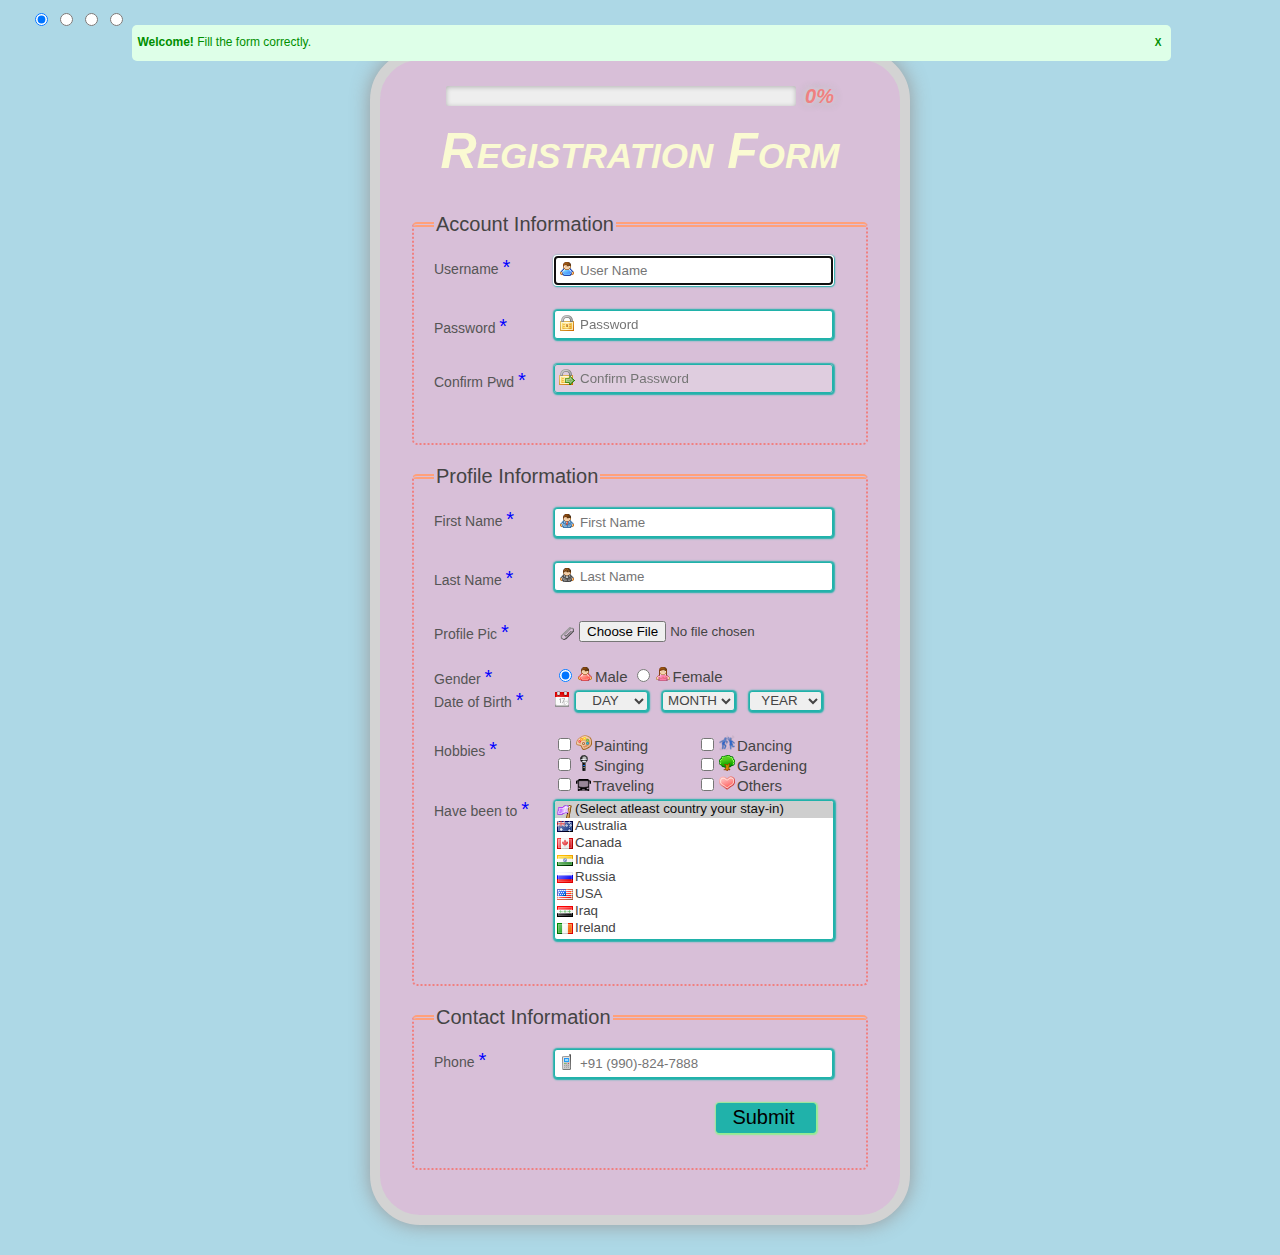
<file: index.html>
<!DOCTYPE html>  
<html lang="en"><head>  
<meta content="text/html;charset=utf-8" http-equiv="Content-Type">
<meta content="utf-8" http-equiv="encoding">
<title>JavaScript Form Validation using a sample registration form</title>  
<link rel='stylesheet' href='validation.css' type='text/css' />  
<script src="validations.js"></script>
<script src="validation.js"></script>  
</head>  
<body bgcolor="lightblue" onload="document.forms['registration']['userid'].focus();" > 

<!-- STATUS BAR DISPLAY ON TOP -->
<p id="status1"><b>Welcome!</b> Fill the form correctly. <a id="close" onclick="document.getElementById('status1').style.display='none';">X</a></p>
<p id="status3"><b>Well done!</b> You successfully read this important alert message and completed filling form correctly. <a id="close" onclick="document.getElementById('status3').style.display='none';">X</a></p>
<p id="status2"><b>Well done!</b> Form submitted successfully. <a id="close" onclick="document.getElementById('status2').style.display='none';">X</a></p>

<!-- BACK GROUND COLOR CHANGING PROPERTIES -->
<div style="top:-20px;position:relative;">
<input type="radio" name="name" onclick="check(this.value)" value="lightblue" checked />
<input type="radio" name="name" onclick="check(this.value)" value="lightpink" />
<input type="radio" name="name" onclick="check(this.value)" value="lightcyan" />
<input type="radio" name="name" onclick="check(this.value)" value="lightgreen" />
</div>
<div id="main">

<!-- PROGRESS BAR -->
<header id="top">
<progress value="0" max="100" id="state" >
<div pseudo="-webkit-progress-inner-element">
<div pseudo="-webkit-progress-bar">
<div pseudo="-webkit-progress-value" style="width:100%;"></div>
</div>
</div>
</progress>
<p id="percentage">0%</p>
</header>


<!-- REGISTRATION FORM -->
<h1>Registration Form</h1>  
<form name='registration' onSubmit="return pageRedirect();" autocomplete="off" method="post">  
<ul>  

<!-- ACCOUNT INFORMATION-->
<fieldset>
<legend>Account Information</legend>

<li><label>Username <span id="u_name">*</span><div id="tick"><img src="icons/tick.png" alt="tick" id="right1" class="r_w" /><img src="icons/wrong.png" alt="cross" id="wrong1" class="r_w" /></div></label></li>
<li> <span id="view"><img src="icons/user.png" alt="U_N" /></span><input type="text" name="userid" placeholder="User Name" size="12" onchange=" isAlphanumeric(registration.userid,registration.passid,5,12,'USERNAME',u_name,right1,wrong1,state,percentage,status3,un_er)" /><p id="un_er"></p></li>  
<li><label>Password <span id="pwd">*</span><div id="tick"><img src="icons/tick.png" alt="tick" id="right2" class="r_w" /><img src="icons/wrong.png" alt="cross" id="wrong2" class="r_w" /></div></label></li>  
<li><span id="view"><img src="icons/lock.png" alt="Pwd" /></span><input type="password" name="passid" placeholder="Password" onchange=" isPassword(registration.passid,registration.confirm_passid,registration.first_name,4,6,'PASSWORD','CONFIRM PASSWORD',pwd,con_pwd,right2,right3,wrong2,wrong3,state,percentage,status3,pw_er,cp_er)"/><p id="pw_er"></p></li> 
<li><label>Confirm Pwd <span id="con_pwd">*</span><div id="tick"><img src="icons/tick.png" alt="tick" id="right3" class="r_w" /><img src="icons/wrong.png" alt="cross" id="wrong3" class="r_w" /></div></label></li>  
<li><span id="view"><img src="icons/lock_go.png" alt="C_Pwd" /></span><input type="password" id="disab" disabled name="confirm_passid" placeholder="Confirm Password" onchange=" isConfirmPassword(registration.passid,registration.confirm_passid,registration.first_name,'CONFIRM_PASSWORD',con_pwd,right3,wrong3,state,percentage,status3,cp_er)"/><p id="cp_er"></p></li>
</fieldset> 



<!-- PROFILE INFORMATION -->
<fieldset>
<legend>Profile Information</legend>

<li><label>First Name <span id="first_n">*</span><div id="tick"><img src="icons/tick.png" alt="tick" id="right4" class="r_w" /><img src="icons/wrong.png" alt="cross" id="wrong4" class="r_w" /></div></label></li>  
<li><span id="view"><img src="icons/user_suit.png" alt="F_UN" /></span><input type="text" name="first_name" placeholder="First Name" onchange="isAlphabetWithoutSpace(registration.first_name,registration.last_name,2,6,'FIRSTNAME',first_n,right4,wrong4,state,percentage,status3,fn_er)"/><p id="fn_er"></p></li>  
<li><label>Last Name <span id="last_n">*</span><div id="tick"><img src="icons/tick.png" alt="tick" id="right5" class="r_w" /><img src="icons/wrong.png" alt="cross" id="wrong5" class="r_w" /></div></label></li>  
<li><span id="view"><img src="icons/user_gray.png" alt="L_UN" /></span><input type="text" name="last_name" placeholder="Last Name" onchange="isAlphabetWithSpace_Dot(registration.last_name,registration.file_name,2,15,'LASTNAME',last_n,right5,wrong5,state,percentage,status3,ln_er)"/><p id="ln_er"></p></li>  
<li><label>Profile Pic <span id="file_n">*</span><div id="tick"><img src="icons/tick.png" alt="tick" id="right6" class="r_w" /><img src="icons/wrong.png" alt="cross" id="wrong6" class="r_w" /></div></label></li>
<li><span id="vie"><img src="icons/attach.png" alt="pic" /></span><input type="file" name="file_name" id="file_name" onchange="file_validation(registration.file_name,registration.sex[0],'FILE','jpg,png,gif',file_n,right6,wrong6,state,percentage,status3,fi_er)"><p id="fi_er"></p></li>  
<li><label>Gender <span id="gender">*</span><div id="tick"><img src="icons/tick.png" alt="tick" id="right7" class="r_w" /><img src="icons/wrong.png" alt="cross" id="wrong7" class="r_w" /></div></label></li>
<input type="radio" name="sex" value="Male" checked onblur="gender_validation(registration.sex[0],registration.dob1,gender,right7,wrong7,state,percentage,status3)"/><span id="sex_gender" ><span id="view1"><img src="icons/user_red.png" alt="male_pic" /></span>Male</span>
<input type="radio" name="sex" value="Female" onclick="gender_validation(registration.sex[1],registration.dob1,gender,right7,wrong7,state,percentage,status3)"/><span id="sex_gender" ><span id="view1"><img src="icons/user_female.png" alt="female_pic" /></span>Female</span> 

<li><label>Date of Birth <span id="db">*</span><div id="tick"><img src="icons/tick.png" alt="tick" id="right8" class="r_w" /><img src="icons/wrong.png" alt="cross" id="wrong8" class="r_w" /></div></label></li>
<li><img src="icons/date.png" alt="DoB" /><select id="dat1" name="dob1" onchange="dob1select(registration.dob1,registration.dob2,registration.dob3,registration.hob[0],'DAY',db,right8,wrong8,state,percentage,status3,dt_er)">  
<option style="text-align:center; " value="default" selected="" >DAY</option>  
<option value="01" >01</option>  
<option value="02" >02</option>  
<option value="03" >03</option>  
<option value="04" >04</option>  
<option value="05" >05</option>  
<option value="06" >06</option>  
<option value="07" >07</option>  
<option value="08" >08</option>  
<option value="09" >09</option>  
<option value="10" >10</option>  
<option value="11" >11</option>  
<option value="12" >12</option>  
<option value="13" >13</option>  
<option value="14" >14</option>  
<option value="15" >15</option>  
<option value="16" >16</option>  
<option value="17" >17</option>  
<option value="18" >18</option>  
<option value="19" >19</option>  
<option value="20" >20</option>  
<option value="21" >21</option>  
<option value="22" >22</option>  
<option value="23" >23</option>  
<option value="24" >24</option>  
<option value="25" >25</option>  
<option value="26" >26</option>  
<option value="27" >27</option>  
<option value="28" >28</option>  
<option value="29" >29</option>  
<option value="30" >30</option>  
<option value="31" >31</option>  
</select>
<select  id="dat2" name="dob2" onchange="dob2select(registration.dob2,registration.dob1,registration.dob3,registration.hob[0],'MONTH','DAY','YEAR',db,right8,wrong8,state,percentage,status3,dt_er)">  
<option style="text-align:center; " value="default" selected="" > MONTH </option>  
<option value="jan" >Jan</option>  
<option value="Feb" >Feb</option>  
<option value="Mar" >Mar</option>  
<option value="Apl" >Apl</option>  
<option value="May" >May</option>
<option value="Jun" >Jun</option>  
<option value="Jul" >Jul</option>  
<option value="Aug" >Aug</option>  
<option value="Sep" >Sep</option>  
<option value="Oct" >Oct</option>  
<option value="Nov" >Nov</option>  
<option value="Dec" >Dec</option>    
</select>
<select  id="dat3" name="dob3" onchange="dob3select(registration.dob3,registration.dob1,registration.dob2,registration.hob[0],'YEAR','DAY','MONTH',db,right8,wrong8,state,percentage,status3,dt_er)">  
<option style="text-align:center; " value="default" selected="" > YEAR </option>  
<option value="1991" >1991</option>
<option value="1992" >1992</option>
<option value="1993" >1993</option>
<option value="1994" >1994</option>
<option value="1995" >1995</option>
<option value="1996" >1996</option>
<option value="1997" >1997</option>
<option value="1998" >1998</option>
<option value="1999" >1999</option>  
<option value="2000" >2000</option>  
<option value="2001" >2001</option>  
<option value="2002" >2002</option>  
<option value="2003" >2003</option>  
<option value="2004" >2004</option>  
<option value="2005" >2005</option>  
<option value="2006" >2006</option>  
<option value="2007" >2007</option>  
<option value="2008" >2008</option>  
<option value="2009" >2009</option>  
<option value="2010" >2010</option>  
<option value="2011" >2011</option>  
<option value="2012" >2012</option>  
<option value="2013" >2013</option>  
<option value="2014" >2014</option>  
<option value="2015" >2015</option>  
<option value="2016" >2016</option>  
<option value="2017" >2017</option>  
<option value="2018" >2018</option>  
</select><p id="dt_er"></p></li>  

<li><label>Hobbies <span id="hobby">*</span><div id="tick"><img src="icons/tick.png" alt="tick" id="right9" class="r_w" /><img src="icons/wrong.png" alt="cross" id="wrong9" class="r_w" /></div></label></li>
<div id="hobb">
<div id="hobb1">
<span style="float:left;padding-right:20px"><input type="checkbox" name="hob" value="Painting" onchange="checkbox_validation(registration.hob,'HOBBIES',hobby,right9,wrong9,state,percentage,status3,ho_er)" /><span id="hobbies" ><span id="view1"><img src="icons/palette.png" alt="pic" /></span>Painting</span>
<br /><input type="checkbox" name="hob" value="Singing" onchange="checkbox_validation(registration.hob,'HOBBIES',hobby,right9,wrong9,state,percentage,status3,ho_er)" /><span id="hobbies" ><span id="view1"><img src="icons/mic.png" alt="pic" /></span>Singing</span> 
<br /><input type="checkbox" name="hob" value="Traveling" onchange="checkbox_validation(registration.hob,'HOBBIES',hobby,right9,wrong9,state,percentage,status3,ho_er)" /><span id="hobbies" ><span id="view1"><img src="icons/bus.png" alt="pic" /></span>Traveling</span> 
</span><span style="float:right;"></div>
<div id="hobb2">
<input type="checkbox" name="hob" value="Dancing" onchange="checkbox_validation(registration.hob,'HOBBIES',hobby,right9,wrong9,state,percentage,status3,ho_er)" /><span id="hobbies" ><span id="view1"><img src="icons/dance.png" alt="pic" /></span>Dancing</span> 
<br /><input type="checkbox" name="hob" value="Gardening" onchange="checkbox_validation(registration.hob,'HOBBIES',hobby,right9,wrong9,state,percentage,status3,ho_er)" /><span id="hobbies" ><span id="view1"><img src="icons/tree.png" alt="pic" /></span>Gardening</span> 
<br /><input type="checkbox" name="hob" value="Others" onchange="checkbox_validation(registration.hob,'HOBBIES',hobby,right9,wrong9,state,percentage,status3,ho_er)" /><span id="hobbies" ><span id="view1"><img src="icons/heart.png" alt="pic" /></span>Others</span> 
</span></div></div> <br />
<p id="ho_er"></p>

<li><label>Have been to <span id="cnty">*</span><div id="tick"><img src="icons/tick.png" alt="tick" id="right10" class="r_w" /><img src="icons/wrong.png" alt="cross" id="wrong10" class="r_w" /></div></label></li>
<li><select   multiple id="sel" name="country" onchange="multiple_select_validation(registration.country,'SELECT COUNTRIES YOU HAVE BEEN TO OR ATLEAST ONE',cnty,right10,wrong10,state,percentage,status3,co_er)" onblur="document.forms['registration']['phno'].focus();">  
<option style="background-image:url('icons/flag_purple.png') ;"  value="default" selected="" >(Select atleast country your stay-in)</option>  
<option style="background-image:url('png/au.png') ;" value="Australia" >Australia</option>  
<option style="background-image:url('png/ca.png') ;" value="Canada" >Canada</option>  
<option style="background-image:url('png/in.png') ;" value="India" >India</option>  
<option style="background-image:url('png/ru.png') ;" value="Russia" >Russia</option>  
<option style="background-image:url('png/us.png') ;" value="USA" >USA</option>  
<option style="background-image:url('png/iq.png') ;" value="Iraq" >Iraq</option>  
<option style="background-image:url('png/ie.png') ;" value="Ireland" >Ireland</option>  
</select><p id="co_er"></p></li>  
</fieldset>

<!-- CONTACT INFORMATION -->
<fieldset>
<legend>Contact Information</legend>

<li><label>Phone <span id="phone">*</span><div id="tick"><img src="icons/tick.png" alt="tick" id="right11" class="r_w" /><img src="icons/wrong.png" alt="cross" id="wrong11" class="r_w" /></div></label></li>  
<li><span id="view"><img src="icons/phone.png" alt="phone" /></span><input type="text" name="phno"  placeholder="+91 (990)-824-7888" onchange="phone_validations(registration.phno,registration.submit,'PHONE NUMBER','+99 (999)-999-9999',phone,right11,wrong11,state,percentage,status3,ph_er)"/><p id="ph_er"></p></li>  

<li><input type="submit" name="submit" value="Submit" /></li>  
</fieldset>
</ul>  
</form> 
</div> 
</body>  
</html>
</file>
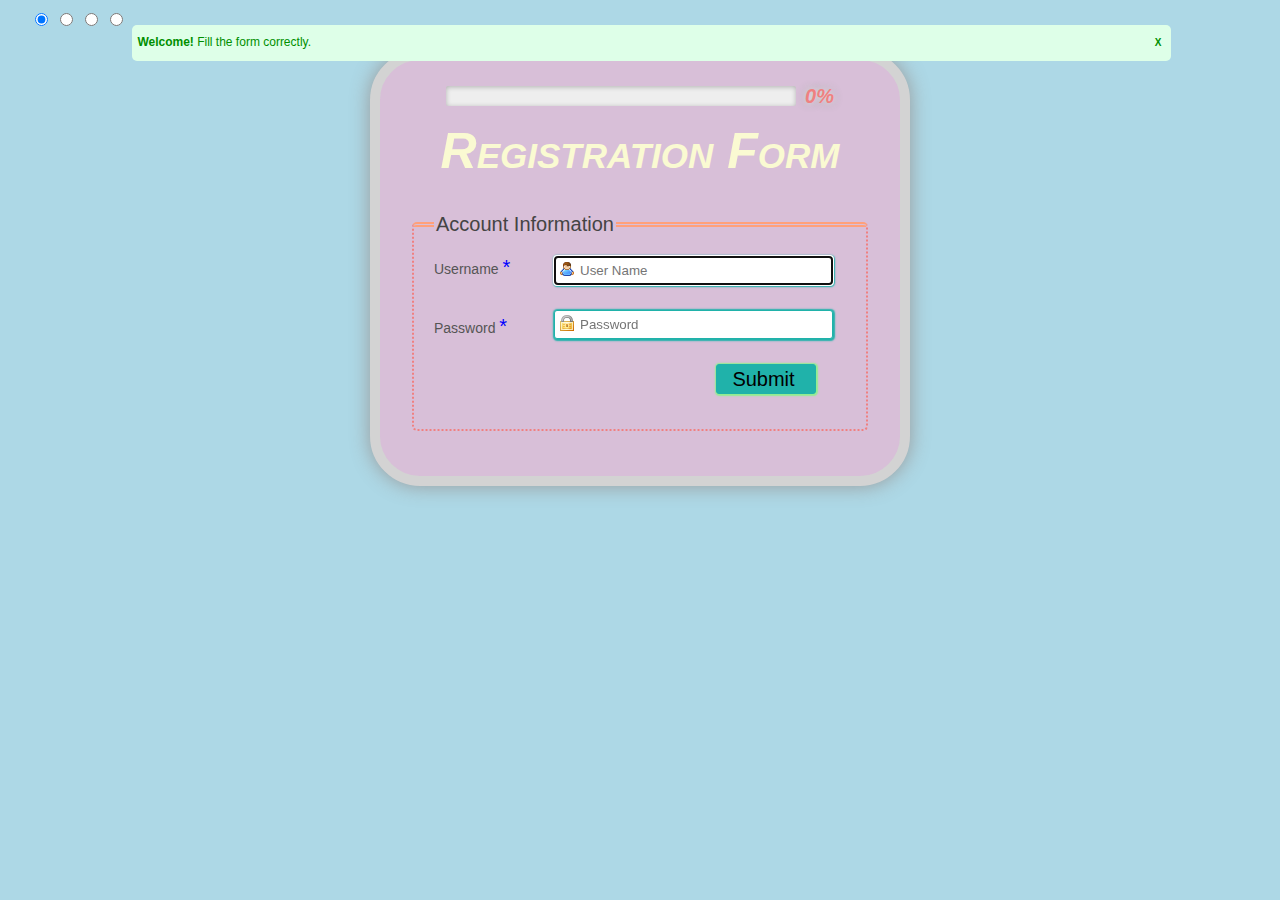
<file: ex_index.html>
<!DOCTYPE html>  
<html lang="en"><head>  
<meta content="text/html;charset=utf-8" http-equiv="Content-Type">
<meta content="utf-8" http-equiv="encoding">
<title>JavaScript Form Validation using a sample registration form</title>  
<link rel='stylesheet' href='validation.css' type='text/css' />  
<script src="validations.js"></script>  
</head>  
<body bgcolor="lightblue" onload="document.forms['registration']['userid'].focus();" > 

<!-- STATUS BAR DISPLAY ON TOP -->
<p id="status1"><b>Welcome!</b> Fill the form correctly. <a id="close" onclick="document.getElementById('status1').style.display='none';">X</a></p>
<p id="status3"><b>Well done!</b> You successfully read this important alert message and completed filling form correctly. <a id="close" onclick="document.getElementById('status3').style.display='none';">X</a></p>
<p id="status2"><b>Well done!</b> Form submitted successfully. <a id="close" onclick="document.getElementById('status2').style.display='none';">X</a></p>

<!-- BACK GROUND COLOR CHANGING PROPERTIES -->
<div style="top:-20px;position:relative;">
<input type="radio" name="name" onclick="check(this.value)" value="lightblue" checked />
<input type="radio" name="name" onclick="check(this.value)" value="lightpink" />
<input type="radio" name="name" onclick="check(this.value)" value="lightcyan" />
<input type="radio" name="name" onclick="check(this.value)" value="lightgreen" />
</div>
<div id="main">

<!-- PROGRESS BAR -->
<header id="top">
<progress value="0" max="100" id="state" >
<div pseudo="-webkit-progress-inner-element">
<div pseudo="-webkit-progress-bar">
<div pseudo="-webkit-progress-value" style="width:100%;"></div>
</div>
</div>
</progress>
<p id="percentage">0%</p>
</header>


<!-- REGISTRATION FORM -->
<h1>Registration Form</h1>  
<form name='registration' onSubmit="document.getElementById('status2').style.display='block';alert('submitted successfully');" autocomplete="on" method="post">  
<ul>  

<!-- ACCOUNT INFORMATION-->
<fieldset>
<legend>Account Information</legend>

<li><label>Username <span id="u_name">*</span><div id="tick"><img src="icons/tick.png" alt="tick" id="right1" class="r_w" /><img src="icons/wrong.png" alt="cross" id="wrong1" class="r_w" /></div></label></li>
<li> <span id="view"><img src="icons/user.png" alt="U_N" /></span><input type="text" name="userid" placeholder="User Name" size="12" onchange=" isAlphanumeric(registration.userid,registration.passid,5,12,'USERNAME',u_name,right1,wrong1,state,percentage,status3,error)" /><p id="error"></p></li>  
<li><label>Password <span id="pwd">*</span><div id="tick"><img src="icons/tick.png" alt="tick" id="right2" class="r_w" /><img src="icons/wrong.png" alt="cross" id="wrong2" class="r_w" /></div></label></li>  
<li><span id="view"><img src="icons/lock.png" alt="Pwd" /></span><input type="password" name="passid" placeholder="Password" onblur="document.getElementById('state').value=100;document.getElementById('percentage').innerHTML='100%';document.getElementById('status3').style.display='block';" onchange=" isPassword(registration.passid,registration.userid,registration.submit,4,6,'PASSWORD','CONFIRM PASSWORD',pwd,pwd,right2,right2,wrong2,wrong2,state,percentage,status3,error1,nul)"/><p id="error1"></p><p id="nul" style="display:none;"></p></li> 

<li><input type="submit" name="submit" value="Submit" /></li>  
</fieldset>
</ul>  
</form> 
</div> 
</body>  
</html>
</file>
<file: validation.css>
body
{
	max-width:100%;
	position: relative;
	padding: 30px;
	margin:0px;
}
#main
{
	box-shadow: 0px 0px 20px #999999;
	padding:5px 10px 25px 10px;
	background-color: thistle;
	position: relative; 
	margin:0 auto;
	width:500px;
	overflow: hidden;
	border:10px solid lightgrey;
	border-radius:50px;
}
#percentage
{
	display:inline;
	margin:10px 0px 0px 5px;
	font-family: sans-serif;
	font-size: 20px;
	font-weight: bold;
	font-style: italic;
	color: lightcoral;
	text-shadow: 0px 0px 7px white,0px 0px 10px grey;
}
p
{
	position:relative;
	margin:0 auto;
	margin-top: -5px;
	margin-bottom:20px;
	margin-left: 120px;	
	font-family: sans-serif;
	font-size: 12px;
	color:red;
	width: 280px;
}
#tick
{
	position: relative;
	float: right;
}
.r_w
{
	visibility: hidden;
	position: absolute;	
	margin:3px 0px 0px -22px;
}
#status1
{
background-color:#DEFFE8;
 width:80%;
  height: 20px;
margin-left:8%;
margin-bottom:20px;
color:#008F00;
display:block;
border-radius:5px;
font-family: sans-serif;
font-size: 12px;
padding:10px 10px 6px 5px;
text-align:left;
position:fixed;
z-index:99999;
}
#status2
{
background-color:#DEFFE8;
 width:80%;
  height: 20px;
margin-left:8%;
margin-bottom:20px;
color:#008F00;
display:none;
border-radius:5px;
font-family: sans-serif;
font-size: 12px;
padding:10px 10px 6px 5px;
text-align:left;
position:fixed;
z-index:99999;
}
#status3
{
background-color:#DEFFE8;
 width:80%;
  height: 20px;
margin-left:8%;
margin-bottom:20px;
color:#008F00;
display:none;
border-radius:5px;
font-family: sans-serif;
font-size: 12px;
padding:10px 10px 6px 5px;
text-align:left;
position:fixed;
z-index:99999;
}
#close
{
cursor:pointer;
font-size:10px;
font-weight:bold;
float:right;
position:relative;
top:2px;
}
#close:hover
{
	border-radius:2px;
border: 1px dotted #008F00;
}

h1 { 
	font-style: italic;
	font-variant: small-caps;
	text-align: center;
	font-family: sans-serif;
	color: lightgoldenrodyellow;
	font-size: 50px;
	  
}  
form ul fieldset
{
		padding:20px;
		position: relative;
		left: -20px;
		border-radius:5px;
	  	border:2px dotted lightcoral;
	  	border-top: 5px double lightsalmon;
		margin-bottom: 20px;
}



#hobbies
{

	font-family: sans-serif;
	font-size: 15px;
	color: #444444;
}

#hobb
{
	width:285px;
	z-index:9999;
	position: relative;
	float: left;clear: right;
	top:-3px;
}
#hobb1
{
	width:142px;
	position: relative;
	float: left;clear: right;

}
#hobb2
{
	width:142px;
	position: relative;
	float: right;clear: right;

}

#sex_gender
{
	position: relative;
	font-family: sans-serif;
	font-size: 15px;	
	color: #444444;
}

label span
{
	color: blue;
	font-size: 20px;	
}
#top
{
	position: relative;
	text-align: center;
	top:20px;	
	
}

#view
{
	width:21px;
	height:21px;
	position:absolute;
	top:-5px;
	padding:5px 0px 0px 5px;
	z-index: 99;
}
#vie
{
	width:21px;
	height:21px;
	position:absolute;
	top:0px;
	padding:5px 0px 0px 5px;
	z-index: 99;
}
#view1
{
	width:21px;
	height:21px;
	position:relative;;
	top:0px;
	padding:0px 2px 0px 2px;
}

form ul legend
{
	font-family: sans-serif;
	font-size:20px;	
	color: #444444;
}

form li {
position: relative;  
list-style: none;  
margin-bottom: 5px;  
}  
  
form ul li label
{
	
position: relative;
float: left;
clear: left;
width: 120px;  
text-align: left;  
font-family: sans-serif; 
font-size: 14px;  
color: #555555;

}  
  
 form ul li input
{  
position: relative;
top: -5px;
padding-left: 25px;
width: 250px;
height: 25px;
margin-bottom: 10px;
border: 1px solid lightseagreen;
border-radius:3px;
box-shadow:0.5px 0.5px 1.5px 1.5px lightseagreen;
}  

#file_name
 {
 	position: relative;
top: 0px;
padding-left: 25px;
color: #444444;
width: 250px;
height: 25px;
margin-bottom: 5px;
border: none;
box-shadow:none;
 }
 #file_name:enabled
 {
 	border: none;
box-shadow:none;
 }

form ul li #dat1, #dat2, #dat3
{  
color:#444444;
position: relative;
top: -2px;
width: 73px;
height:20px;
margin:0px 5px 0px 5px;
margin-bottom: 10px;
background-repeat:no-repeat;
background-position: 2px 5px;
border: 1px solid lightseagreen;
border-radius:3px;
box-shadow:0.5px 0.5px 1.5px 1.5px lightseagreen;
}


form ul li #sel
{  
color:#444444;
position: relative;
top: 2px;
width: 280px;
height:140px;
margin-bottom: 10px;
background-repeat:no-repeat;
background-position: 2px 5px;
border: 1px solid lightseagreen;
border-radius:3px;
box-shadow:0.5px 0.5px 1.5px 1.5px lightseagreen;
}
#sel option
{
	padding-left: 20px;
	position: relative;
	background-repeat:no-repeat;
	background-position: 2px 3px;
}  

 
form ul li input:hover, #sel:hover, #dat1:hover, #dat2:hover, #dat3:hover  
{
	border:1px solid lightslategrey;
	box-shadow:0.5px 0.5px 1.5px 1.5px lightslategrey;
}  
 
  
  
[type="submit"] {  
 text-align: center;
 padding-left: 1px;
background-color: lightseagreen;
border: 1px solid lightseagreen;
width: 100px;
height: 30px;
right:30px;
float: right;  
font-size:20px;
font-family: sans-serif;  
border-radius:3px;
box-shadow:0.5px 0.5px 1.5px 1.5px lightgreen;
}  





progress[value] {
  /* Reset the default appearance */
  -webkit-appearance: none;
   appearance: none;
   border-radius:10px;
  width: 350px;
  height: 20px;
}
progress[value]::-webkit-progress-bar {
  background-color: #eee;
  border-radius: 2px;
  box-shadow: 0px 1px 5px rgba(0, 0, 0, 0.25) inset;
}
progress[value]::-webkit-progress-value {
  background-image:
	   -webkit-linear-gradient(-45deg, 
	                           transparent 33%, rgba(0, 0, 0, .1) 33%, 
	                           rgba(0,0, 0, .1) 66%, transparent 66%),
	   -webkit-linear-gradient(top, 
	                           rgba(255, 255, 255, .25), 
	                           rgba(0, 0, 0, .25)),
	   -webkit-linear-gradient(left, #09c, #f44);

    border-radius: 5px; 
    background-size: 35px 20px, 100% 100%, 100% 100%;
}


progress[value]::-webkit-progress-value::before {
  
  position: absolute;
  right: 0;
  top: -125%;
}
progress[value]::-webkit-progress-value::after {
  
  width: 6px;
  height: 6px;
  position: absolute;
  border-radius: 100%;
  right: 7px;
  top: 7px;
  background-color: white;
}

progress[value]::-moz-progress-bar { 
  background-image:
    -moz-linear-gradient(
      135deg, 
      transparent 33%, 
      rgba(0, 0, 0, 0.1) 33%, 
      rgba(0, 0, 0, 0.1) 66%, 
      transparent 66% 
    ),
    -moz-linear-gradient(
      top, 
      rgba(255, 255, 255, 0.25), 
      rgba(0, 0, 0, 0.25)
    ),
    -moz-linear-gradient(
      left, 
      #09c, 
      #f44
    );

  border-radius: 10px; 
  background-size: 35px 20px, 100% 100%, 100% 100%; 
}
</file>
